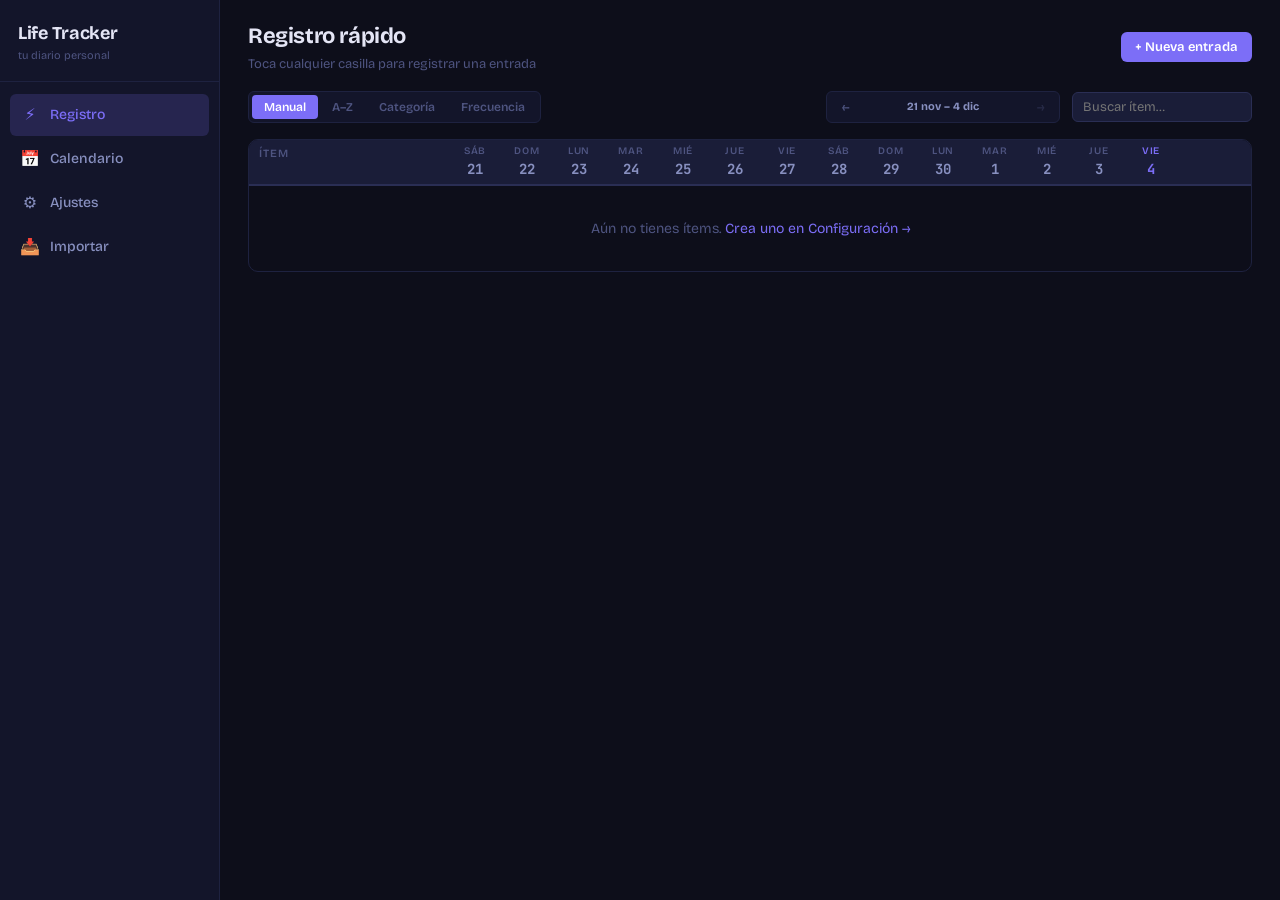
<file: index.html>
<!DOCTYPE html>
<html lang="es">
<head>
  <meta charset="UTF-8" />
  <meta name="viewport" content="width=device-width, initial-scale=1.0, viewport-fit=cover" />
  <meta name="mobile-web-app-capable" content="yes" />
  <meta name="apple-mobile-web-app-capable" content="yes" />
  <meta name="apple-mobile-web-app-status-bar-style" content="black-translucent" />
  <meta name="theme-color" content="#7c6ef7" />
  <title>Life Tracker</title>
  <link rel="stylesheet" href="style.css" />
  <link rel="manifest" href="manifest.json" />
</head>
<body>
<div class="app-shell">

  <!-- ── Sidebar / bottom nav ──────────────────────────────────────────────── -->
  <aside class="sidebar">
    <div class="sidebar-logo">
      <div class="app-name">Life Tracker</div>
      <div class="app-sub">tu diario personal</div>
    </div>
    <nav class="sidebar-nav">
      <a class="nav-item" id="nav-list"     href="#list"     onclick="navigate('list')">
        <span class="nav-icon">⚡</span>
        <span class="nav-item-label">Registro</span>
      </a>
      <a class="nav-item" id="nav-calendar" href="#calendar" onclick="navigate('calendar')">
        <span class="nav-icon">📅</span>
        <span class="nav-item-label">Calendario</span>
      </a>
      <a class="nav-item" id="nav-settings" href="#settings" onclick="navigate('settings')">
        <span class="nav-icon">⚙️</span>
        <span class="nav-item-label">Ajustes</span>
      </a>
      <a class="nav-item" id="nav-import"   href="#import"   onclick="navigate('import')">
        <span class="nav-icon">📥</span>
        <span class="nav-item-label">Importar</span>
      </a>
    </nav>
  </aside>

  <!-- ── Main content ──────────────────────────────────────────────────────── -->
  <main class="main">

    <!-- ══ LIST VIEW ══════════════════════════════════════════════════════════ -->
    <div id="view-list" class="view-section hidden">
      <div class="page-header" style="display:flex;align-items:center;justify-content:space-between;padding-bottom:0">
        <div>
          <div class="page-title">Registro rápido</div>
          <div class="page-subtitle">Toca cualquier casilla para registrar una entrada</div>
        </div>
        <button class="btn btn-primary" onclick="openNewEntryModal()">+ Nueva entrada</button>
      </div>
      <div class="page-body">
        <div class="list-toolbar">
          <div class="sort-group">
            <button class="sort-btn active" data-sort="manual" onclick="setSort(this,'manual')">Manual</button>
            <button class="sort-btn" data-sort="alpha"  onclick="setSort(this,'alpha')">A–Z</button>
            <button class="sort-btn" data-sort="cat"    onclick="setSort(this,'cat')">Categoría</button>
            <button class="sort-btn" data-sort="freq"   onclick="setSort(this,'freq')">Frecuencia</button>
          </div>
          <div class="sort-group" style="margin-left:auto">
            <button class="sort-btn" onclick="shiftListDays(1)" title="Día anterior">←</button>
            <button class="sort-btn" id="list-range-label" style="min-width:160px;text-align:center;cursor:default;font-weight:700;font-size:11px;color:var(--text-sec)"></button>
            <button class="sort-btn" id="list-next-btn" onclick="shiftListDays(-1)" title="Día siguiente">→</button>
          </div>
          <input type="text" id="list-search" placeholder="Buscar ítem…"
                 style="width:180px;padding:6px 10px;font-size:13px"
                 oninput="filterList(this.value)" />
        </div>
        <div class="list-wrap" id="list-wrap"></div>
      </div>
    </div>

    <!-- ══ CALENDAR VIEW ══════════════════════════════════════════════════════ -->
    <div id="view-calendar" class="view-section hidden">
      <div class="page-header" style="display:flex;align-items:center;gap:16px;padding-bottom:0">
        <div class="page-title">Calendario</div>
        <div class="sort-group">
          <button class="sort-btn active" id="view-btn-month" onclick="switchCalView('month')">Mes</button>
          <button class="sort-btn"        id="view-btn-year"  onclick="switchCalView('year')">Año</button>
        </div>
      </div>
      <div class="page-body" style="display:flex;gap:0;padding:0;height:100%;overflow:hidden">
        <div style="flex:1;padding:16px 24px 24px;overflow-y:auto;min-width:0" id="cal-main-col">

          <!-- Filter bar -->
          <div class="cal-filter-bar" id="cal-filters-bar">
            <div class="msel-wrap" id="msel-cat-wrap">
              <button class="msel-trigger" id="msel-cat-btn" onclick="toggleMsel('cat')">
                <span id="msel-cat-label">Todas las categorías</span>
                <span class="msel-arrow">▾</span>
              </button>
              <div class="msel-dropdown hidden" id="msel-cat-drop">
                <div class="msel-search-wrap">
                  <input class="msel-search" type="text" placeholder="Buscar…" oninput="filterMselOptions('cat', this.value)" />
                </div>
                <div class="msel-options" id="msel-cat-opts"></div>
                <div class="msel-footer">
                  <button class="btn btn-ghost btn-sm" onclick="clearMsel('cat')">Limpiar</button>
                </div>
              </div>
            </div>
            <div class="msel-wrap" id="msel-item-wrap">
              <button class="msel-trigger" id="msel-item-btn" onclick="toggleMsel('item')">
                <span id="msel-item-label">Todos los ítems</span>
                <span class="msel-arrow">▾</span>
              </button>
              <div class="msel-dropdown hidden" id="msel-item-drop">
                <div class="msel-search-wrap">
                  <input class="msel-search" type="text" placeholder="Buscar…" oninput="filterMselOptions('item', this.value)" />
                </div>
                <div class="msel-options" id="msel-item-opts"></div>
                <div class="msel-footer">
                  <button class="btn btn-ghost btn-sm" onclick="clearMsel('item')">Limpiar</button>
                </div>
              </div>
            </div>
            <button class="btn btn-ghost btn-sm" onclick="calClearFilters()">✕ Limpiar todo</button>
          </div>

          <!-- Month view -->
          <div id="view-month">
            <div class="calendar-nav">
              <button class="btn btn-ghost btn-sm" onclick="calNav(-1)">← Anterior</button>
              <div class="month-title" id="cal-month-title"></div>
              <button class="btn btn-ghost btn-sm" onclick="calNav(1)">Siguiente →</button>
              <button class="btn btn-ghost btn-sm" onclick="calGoToday()">Hoy</button>
            </div>
            <div style="max-width:560px">
              <div class="calendar-grid">
                <div class="cal-day-head">Lun</div><div class="cal-day-head">Mar</div>
                <div class="cal-day-head">Mie</div><div class="cal-day-head">Jue</div>
                <div class="cal-day-head">Vie</div><div class="cal-day-head">Sab</div>
                <div class="cal-day-head">Dom</div>
              </div>
              <div class="calendar-grid" id="cal-grid" style="margin-top:4px"></div>
            </div>
          </div>

          <!-- Year view -->
          <div id="view-year" class="hidden">
            <div class="calendar-nav" style="margin-bottom:12px">
              <button class="btn btn-ghost btn-sm" onclick="yearNav(-1)">← Anterior</button>
              <div class="month-title" id="cal-year-title" style="font-size:14px;min-width:80px;text-align:center"></div>
              <button class="btn btn-ghost btn-sm" id="year-next-btn" onclick="yearNav(1)">Siguiente →</button>
              <button class="btn btn-ghost btn-sm" onclick="yearGoToday()">Año actual</button>
            </div>
            <div id="year-grid"></div>
          </div>
        </div>

        <!-- Detail panel -->
        <div class="detail-panel" id="detail-panel">
          <div class="detail-panel-header">
            <div>
              <div class="detail-date-title" id="detail-date-title">—</div>
              <div class="detail-date-sub"   id="detail-date-sub"></div>
            </div>
            <button class="btn-icon" onclick="closeDetailPanel()">✕</button>
          </div>
          <div class="detail-panel-body" id="detail-panel-body">
            <div class="empty-day">Selecciona un día</div>
          </div>
          <div class="detail-panel-footer">
            <button class="btn btn-primary w-full" onclick="addEntryForSelectedDay()">+ Añadir entrada</button>
          </div>
        </div>
      </div>
    </div>

    <!-- ══ SETTINGS VIEW ══════════════════════════════════════════════════════ -->
    <div id="view-settings" class="view-section hidden">
      <div class="page-header">
        <div class="page-title">Categorías e ítems</div>
        <div class="page-subtitle">Gestiona tus categorías y los ítems de cada una</div>
      </div>
      <div class="page-body">
        <div class="settings-grid">

          <!-- Categories -->
          <div class="settings-card">
            <div class="settings-card-head">
              <span class="settings-card-title">Categorías</span>
            </div>
            <div class="settings-card-body">
              <div class="add-form" style="margin-top:0;padding-top:0;border-top:none;border-bottom:1px solid var(--border-dim);padding-bottom:14px;margin-bottom:14px">
                <div class="form-field">
                  <label>Nombre</label>
                  <input type="text" id="new-cat-name" placeholder="ej: Ejercicio" />
                </div>
                <div class="input-row">
                  <div class="form-field" style="flex:1">
                    <label>Color</label>
                    <input type="color" id="new-cat-color" value="#7c6ef7" />
                  </div>
                  <div class="form-field" style="flex:2">
                    <label>Icono (emoji)</label>
                    <input type="text" id="new-cat-icon" placeholder="🏃" maxlength="4" />
                  </div>
                </div>
                <button class="btn btn-primary btn-sm" onclick="addCategory()">+ Añadir categoría</button>
              </div>
              <div id="cat-list"></div>
            </div>
          </div>

          <!-- Items -->
          <div class="settings-card">
            <div class="settings-card-head">
              <span class="settings-card-title">Ítems</span>
              <select id="item-cat-filter" onchange="loadItems().then(renderItemList)" style="font-size:12px;padding:4px 8px;width:auto">
                <option value="">Todas las categorías</option>
              </select>
            </div>
            <div class="settings-card-body">
              <div class="add-form" style="margin-top:0;padding-top:0;border-top:none;border-bottom:1px solid var(--border-dim);padding-bottom:14px;margin-bottom:14px">
                <div class="form-field">
                  <label>Categoría</label>
                  <select id="new-item-cat"></select>
                </div>
                <div class="form-field">
                  <label>Nombre</label>
                  <input type="text" id="new-item-name" placeholder="ej: Correr" />
                </div>
                <div class="form-field">
                  <label>Tipo de valor</label>
                  <div class="type-chips" id="new-item-type-chips">
                    <div class="type-chip active" data-type="none"     onclick="selectType(this)">Sin valor</div>
                    <div class="type-chip"        data-type="numeric"  onclick="selectType(this)">Numérico</div>
                    <div class="type-chip"        data-type="discrete" onclick="selectType(this)">Opciones</div>
                  </div>
                </div>
                <div class="form-field hidden" id="new-item-unit-field">
                  <label>Unidad por defecto</label>
                  <input type="text" id="new-item-unit" placeholder="km, kg, min…" />
                </div>
                <div class="form-field hidden" id="new-item-req-field">
                  <label class="toggle">
                    <input type="checkbox" id="new-item-req" />
                    <span class="toggle-track"></span>
                    Valor obligatorio
                  </label>
                </div>
                <button class="btn btn-primary btn-sm" onclick="addItem()">+ Añadir ítem</button>
              </div>
              <div id="item-list"></div>
            </div>
          </div>

        </div>
      </div>

      <!-- Item edit modal -->
      <div class="modal-overlay hidden" id="item-edit-modal">
        <div class="modal-card modal-lg">
          <div class="modal-header">
            <div class="modal-title-block">
              <div class="modal-item-name" id="item-edit-modal-title">Editar ítem</div>
            </div>
            <button class="modal-close" onclick="closeItemEditModal()">✕</button>
          </div>
          <div class="modal-body">
            <input type="hidden" id="edit-item-id" />
            <div class="item-edit-grid">
              <div class="form-field">
                <label>Nombre</label>
                <input type="text" id="edit-item-name" />
              </div>
              <div class="form-field">
                <label>Categoría</label>
                <select id="edit-item-cat"></select>
              </div>
              <div class="form-field">
                <label>Tipo de valor</label>
                <div class="type-chips" id="edit-item-type-chips">
                  <div class="type-chip" data-type="none"     onclick="editSelectType(this)">Sin valor</div>
                  <div class="type-chip" data-type="numeric"  onclick="editSelectType(this)">Numérico</div>
                  <div class="type-chip" data-type="discrete" onclick="editSelectType(this)">Opciones</div>
                </div>
              </div>
              <div class="form-field" id="edit-item-unit-field">
                <label>Unidad</label>
                <input type="text" id="edit-item-unit" placeholder="km, kg…" />
              </div>
            </div>
            <div class="form-field mt-8" id="edit-item-req-field">
              <label class="toggle">
                <input type="checkbox" id="edit-item-req" />
                <span class="toggle-track"></span>
                Valor obligatorio
              </label>
            </div>
            <div class="hidden mt-12" id="edit-item-options-section">
              <div style="display:flex;align-items:center;justify-content:space-between;margin-bottom:8px">
                <label style="font-size:12px;font-weight:700;text-transform:uppercase;letter-spacing:.06em;color:var(--text-sec)">Opciones</label>
                <button class="btn btn-ghost btn-sm" onclick="addOptionRow()">+ Añadir opción</button>
              </div>
              <div class="form-field" style="margin-bottom:10px">
                <label>Modo de color</label>
                <div class="color-mode-tabs">
                  <div class="color-mode-tab active" data-mode="category" onclick="selectColorMode(this)">Categoría</div>
                  <div class="color-mode-tab"        data-mode="preset"   onclick="selectColorMode(this)">Personalizado</div>
                  <div class="color-mode-tab"        data-mode="gradient" onclick="selectColorMode(this)">Degradado</div>
                </div>
              </div>
              <div class="hidden" id="gradient-config">
                <div class="form-field" style="margin-bottom:8px">
                  <label>Puntos del degradado (2 o 3 colores)</label>
                  <div style="display:flex;gap:8px;align-items:center" id="gradient-stops">
                    <input type="color" class="grad-stop" value="#22c55e" oninput="updateGradientPreview()" />
                    <input type="color" class="grad-stop" value="#ef4444" oninput="updateGradientPreview()" />
                    <button class="btn btn-ghost btn-sm" onclick="toggleThirdStop()">+/- color</button>
                  </div>
                </div>
                <div class="gradient-preview" id="gradient-preview"></div>
              </div>
              <div class="options-manager" id="options-manager"></div>
            </div>
          </div>
          <div class="modal-footer">
            <button class="btn btn-danger btn-sm" onclick="deleteItem()">🗑 Eliminar</button>
            <button class="btn btn-ghost" onclick="closeItemEditModal()">Cancelar</button>
            <button class="btn btn-primary" onclick="saveItemEdit()">Guardar</button>
          </div>
        </div>
      </div>
    </div>

    <!-- ══ IMPORT VIEW ════════════════════════════════════════════════════════ -->
    <div id="view-import" class="view-section hidden">
      <div class="page-header">
        <div class="page-title">Importar datos</div>
        <div class="page-subtitle">Importa entradas desde un CSV con columnas Date, Value, Notes, Item</div>
      </div>
      <div class="page-body">
        <div style="max-width:800px">

          <!-- Step 1: Upload -->
          <div class="settings-card" id="step-upload">
            <div class="settings-card-head">
              <span class="settings-card-title">Paso 1 — Selecciona el fichero CSV</span>
            </div>
            <div class="settings-card-body">
              <p style="font-size:13px;color:var(--text-sec);margin-bottom:14px">
                El fichero debe tener cabecera con estas columnas exactas:
                <code style="background:var(--surface-3);padding:2px 6px;border-radius:4px;font-size:12px">Date, Value, Notes, Item</code>
              </p>
              <div class="form-field">
                <label>Fichero CSV</label>
                <input type="file" id="csv-file" accept=".csv,.txt"
                       style="background:var(--surface-2);border:1px solid var(--border);border-radius:var(--radius-sm);padding:8px;color:var(--text);cursor:pointer" />
              </div>
              <div style="margin-top:14px">
                <button class="btn btn-primary" onclick="previewCSV()">Analizar fichero →</button>
              </div>
              <div id="upload-error" class="hidden" style="margin-top:10px;color:var(--danger);font-size:13px;font-weight:600"></div>
            </div>
          </div>

          <!-- Step 2: Mapping -->
          <div class="settings-card hidden" id="step-mapping" style="margin-top:20px">
            <div class="settings-card-head">
              <span class="settings-card-title">Paso 2 — Mapea los ítems del CSV</span>
            </div>
            <div class="settings-card-body">
              <p style="font-size:13px;color:var(--text-sec);margin-bottom:16px">
                Para cada ítem encontrado en el CSV, indica a qué ítem de Life Tracker corresponde.
              </p>
              <div id="bad-dates-warn" class="hidden" style="background:rgba(251,191,36,.08);border:1px solid rgba(251,191,36,.3);border-radius:var(--radius-sm);padding:10px 14px;margin-bottom:14px;font-size:12px;color:var(--warning)"></div>
              <div id="mapping-table"></div>
              <div style="margin-top:20px;padding-top:16px;border-top:1px solid var(--border-dim)">
                <div class="form-field">
                  <label>Si ya existe una entrada para ese día e ítem</label>
                  <div class="type-chips" id="conflict-chips">
                    <div class="type-chip active" data-conflict="ignore"    onclick="selectConflict(this)">Ignorar (conservar la existente)</div>
                    <div class="type-chip"        data-conflict="overwrite" onclick="selectConflict(this)">Sobreescribir con la del CSV</div>
                  </div>
                </div>
              </div>
              <div style="margin-top:20px;display:flex;gap:10px;align-items:center">
                <button class="btn btn-primary" onclick="executeImport()">Importar →</button>
                <button class="btn btn-ghost" onclick="resetImport()">← Volver</button>
                <span id="mapping-count" style="font-size:12px;color:var(--text-muted)"></span>
              </div>
              <div id="mapping-error" class="hidden" style="margin-top:10px;color:var(--danger);font-size:13px;font-weight:600"></div>
            </div>
          </div>

          <!-- Step 3: Result -->
          <div class="settings-card hidden" id="step-result" style="margin-top:20px">
            <div class="settings-card-head">
              <span class="settings-card-title">Importación completada</span>
            </div>
            <div class="settings-card-body">
              <div id="result-stats"></div>
              <div style="margin-top:20px;display:flex;gap:10px">
                <button class="btn btn-primary" onclick="navigate('list')">Ver en registro rápido</button>
                <button class="btn btn-ghost" onclick="resetImport()">Importar otro fichero</button>
              </div>
            </div>
          </div>

          <!-- Create item mini-modal -->
          <div class="modal-overlay hidden" id="create-item-modal">
            <div class="modal-card">
              <div class="modal-header">
                <div class="modal-title-block">
                  <div class="modal-item-name">Crear nuevo ítem</div>
                  <div class="modal-date-label" id="create-item-for-label"></div>
                </div>
                <button class="modal-close" onclick="closeCreateItemModal()">✕</button>
              </div>
              <div class="modal-body">
                <div class="form-field">
                  <label>Nombre del ítem</label>
                  <input type="text" id="new-item-name-import" />
                </div>
                <div class="form-field">
                  <label>Categoría</label>
                  <select id="new-item-cat-import"></select>
                </div>
                <div class="form-field">
                  <label>Tipo de valor</label>
                  <div class="type-chips" id="new-item-type-import">
                    <div class="type-chip active" data-type="none"    onclick="selectImportType(this)">Sin valor</div>
                    <div class="type-chip"        data-type="numeric" onclick="selectImportType(this)">Numérico</div>
                  </div>
                </div>
                <div class="form-field hidden" id="new-item-unit-import-field">
                  <label>Unidad</label>
                  <input type="text" id="new-item-unit-import" placeholder="km, kg, min…" />
                </div>
              </div>
              <div class="modal-footer">
                <button class="btn btn-ghost" onclick="closeCreateItemModal()">Cancelar</button>
                <button class="btn btn-primary" onclick="confirmCreateItem()">Crear ítem</button>
              </div>
            </div>
          </div>

        </div>
      </div>
    </div>

  </main>
</div>

<!-- ── Toast container ──────────────────────────────────────────────────────── -->
<div id="toast-container"></div>

<!-- ── Entry modal ──────────────────────────────────────────────────────────── -->
<div class="modal-overlay hidden" id="entry-modal">
  <div class="modal-card">
    <div class="modal-header">
      <div class="modal-title-block">
        <div class="modal-item-name">
          <span class="modal-item-dot" id="modal-item-dot"></span>
          <span id="modal-item-name-text">Nueva entrada</span>
        </div>
        <div class="modal-date-label" id="modal-date-label"></div>
      </div>
      <button class="modal-close" onclick="closeEntryModal()">✕</button>
    </div>
    <div class="modal-body">
      <input type="hidden" id="modal-entry-id" value="" />
      <input type="hidden" id="modal-item-id" value="" />
      <div class="form-field" id="modal-date-field">
        <label>Fecha</label>
        <input type="date" id="modal-date" />
      </div>
      <div class="form-field hidden" id="modal-item-selector-field">
        <label id="modal-selector-step-label">Elige una categoría:</label>
        <div class="item-selector-list" id="modal-item-selector-list"></div>
      </div>
      <div class="form-field hidden" id="modal-value-field">
        <label>Valor <span id="modal-value-required-badge" class="hidden" style="color:var(--danger);font-size:10px">REQUERIDO</span></label>
        <div class="input-with-unit">
          <input type="number" id="modal-value" step="any" placeholder="0" />
          <span class="unit-badge" id="modal-unit-badge"></span>
        </div>
      </div>
      <div class="form-field hidden" id="modal-discrete-field">
        <label>Opción</label>
        <div class="option-pills" id="modal-option-pills"></div>
      </div>
      <div class="form-field" id="modal-notes-field">
        <label>Notas</label>
        <textarea id="modal-notes" rows="3" placeholder="Texto libre…"></textarea>
      </div>
    </div>
    <div class="modal-footer">
      <button class="btn btn-danger btn-sm hidden" id="modal-delete-btn" onclick="deleteCurrentEntry()">🗑 Eliminar</button>
      <button class="btn btn-ghost" onclick="closeEntryModal()">Cancelar</button>
      <button class="btn btn-primary" onclick="saveEntry()">Guardar</button>
    </div>
  </div>
</div>

<!-- ── Item year panel ───────────────────────────────────────────────────────── -->
<div class="item-year-panel" id="item-year-panel">
  <div class="item-year-panel-header">
    <div style="flex:1;min-width:0">
      <div style="display:flex;align-items:center;gap:8px;margin-bottom:2px">
        <div class="item-panel-title" id="item-panel-title">—</div>
        <span class="item-panel-cat-badge" id="item-panel-cat"></span>
      </div>
      <div style="display:flex;align-items:center;gap:8px;margin-top:4px">
        <button class="btn btn-ghost btn-sm" onclick="_itemPanelYear--;renderItemYearPanel()">←</button>
        <span id="item-panel-year" style="font-size:13px;font-weight:700;font-family:monospace;color:var(--text-sec);min-width:36px;text-align:center"></span>
        <button class="btn btn-ghost btn-sm" id="item-panel-next-btn" onclick="_itemPanelYear++;renderItemYearPanel()">→</button>
      </div>
    </div>
    <button class="btn-icon" onclick="closeItemYearPanel()">✕</button>
  </div>
  <div class="item-year-panel-body" id="item-panel-body"></div>
</div>

<!-- ── Scripts ───────────────────────────────────────────────────────────────── -->
<script src="db.js"></script>
<script src="app.js"></script>
<script>
/* ── SPA Router ─────────────────────────────────────────────────────────── */
const VIEWS = ['list','calendar','settings','import'];

function navigate(view) {
  if (!VIEWS.includes(view)) view = 'list';
  window._currentView = view;
  window.location.hash = view;

  // Show/hide sections
  VIEWS.forEach(v => {
    document.getElementById(`view-${v}`).classList.toggle('hidden', v !== view);
    const navEl = document.getElementById(`nav-${v}`);
    if (navEl) navEl.classList.toggle('active', v === view);
  });

  // Initialize the view
  if (view === 'list')     initListView();
  else if (view === 'calendar') {
    if (!window._calInitialized) { initCalendarView(); window._calInitialized = true; }
    else calLoad();
  }
  else if (view === 'settings') initSettingsView();
  else if (view === 'import')   initImportView();
}

// Handle browser back/forward
window.addEventListener('hashchange', () => {
  const hash = window.location.hash.replace('#','') || 'list';
  navigate(hash);
});

// Register service worker
if ('serviceWorker' in navigator) {
  navigator.serviceWorker.register('./sw.js').catch(() => {});
}

// Boot on load
document.addEventListener('DOMContentLoaded', () => {
  const hash = window.location.hash.replace('#','') || 'list';
  navigate(hash);
});
</script>
</body>
</html>
</file>
<file: style.css>
@import url('https://fonts.googleapis.com/css2?family=Bricolage+Grotesque:opsz,wght@12..96,300;12..96,400;12..96,500;12..96,600;12..96,700&family=JetBrains+Mono:wght@400;500&display=swap');

/* ── Variables ──────────────────────────────────────────────────────────────── */
:root {
  --bg:         #0d0e1a;
  --surface-1:  #13152a;
  --surface-2:  #1a1d38;
  --surface-3:  #22264a;
  --border:     #2a2e54;
  --border-dim: #1e2240;
  --text:       #e4e5f5;
  --text-sec:   #8890c0;
  --text-muted: #4e5480;
  --accent:     #7c6ef7;
  --accent-dim: rgba(124,110,247,.18);
  --accent-glow:rgba(124,110,247,.35);
  --success:    #34d399;
  --danger:     #f87171;
  --warning:    #fbbf24;
  --sidebar-w:  220px;
  --radius:     10px;
  --radius-sm:  6px;
  --transition: 150ms ease;
}

/* ── Reset ──────────────────────────────────────────────────────────────────── */
*, *::before, *::after { box-sizing: border-box; margin: 0; padding: 0; }
html, body { height: 100%; }
body {
  font-family: 'Bricolage Grotesque', system-ui, sans-serif;
  background: var(--bg);
  color: var(--text);
  font-size: 14px;
  line-height: 1.5;
  -webkit-font-smoothing: antialiased;
}
a { color: inherit; text-decoration: none; }
button { font-family: inherit; cursor: pointer; border: none; background: none; }
input, textarea, select { font-family: inherit; font-size: inherit; }

/* ── Layout ─────────────────────────────────────────────────────────────────── */
.app-shell {
  display: flex;
  height: 100vh;
  overflow: hidden;
}

/* ── Sidebar ────────────────────────────────────────────────────────────────── */
.sidebar {
  width: var(--sidebar-w);
  flex-shrink: 0;
  background: var(--surface-1);
  border-right: 1px solid var(--border-dim);
  display: flex;
  flex-direction: column;
  padding: 0;
  overflow: hidden;
}

.sidebar-logo {
  padding: 20px 18px 16px;
  border-bottom: 1px solid var(--border-dim);
}

.sidebar-logo .app-name {
  font-size: 18px;
  font-weight: 700;
  letter-spacing: -.3px;
  color: var(--text);
}

.sidebar-logo .app-sub {
  font-size: 11px;
  color: var(--text-muted);
  margin-top: 1px;
}

.sidebar-nav {
  padding: 12px 10px;
  flex: 1;
  display: flex;
  flex-direction: column;
  gap: 2px;
}

.nav-label {
  font-size: 10px;
  font-weight: 600;
  text-transform: uppercase;
  letter-spacing: .08em;
  color: var(--text-muted);
  padding: 8px 8px 4px;
}

.nav-item {
  display: flex;
  align-items: center;
  gap: 10px;
  padding: 9px 10px;
  border-radius: var(--radius-sm);
  color: var(--text-sec);
  font-size: 14px;
  font-weight: 500;
  transition: background var(--transition), color var(--transition);
}

.nav-item:hover {
  background: var(--surface-2);
  color: var(--text);
}

.nav-item.active {
  background: var(--accent-dim);
  color: var(--accent);
}

.nav-item .nav-icon {
  font-size: 16px;
  width: 20px;
  text-align: center;
  flex-shrink: 0;
}

/* ── Main content ───────────────────────────────────────────────────────────── */
.main {
  flex: 1;
  display: flex;
  flex-direction: column;
  overflow: hidden;
}

.page-header {
  padding: 20px 28px 0;
  flex-shrink: 0;
}

.page-title {
  font-size: 22px;
  font-weight: 700;
  letter-spacing: -.4px;
  color: var(--text);
}

.page-subtitle {
  font-size: 13px;
  color: var(--text-muted);
  margin-top: 2px;
}

.page-body {
  flex: 1;
  overflow-y: auto;
  overflow-x: auto;
  padding: 16px 28px 28px;
}

/* ── Buttons ────────────────────────────────────────────────────────────────── */
.btn {
  display: inline-flex;
  align-items: center;
  gap: 6px;
  padding: 7px 14px;
  border-radius: var(--radius-sm);
  font-size: 13px;
  font-weight: 600;
  transition: all var(--transition);
  white-space: nowrap;
}

.btn-primary {
  background: var(--accent);
  color: #fff;
}
.btn-primary:hover { background: #6a5df0; }

.btn-ghost {
  background: transparent;
  color: var(--text-sec);
  border: 1px solid var(--border);
}
.btn-ghost:hover { background: var(--surface-2); color: var(--text); }

.btn-danger {
  background: transparent;
  color: var(--danger);
  border: 1px solid rgba(248,113,113,.3);
}
.btn-danger:hover { background: rgba(248,113,113,.1); }

.btn-sm {
  padding: 4px 10px;
  font-size: 12px;
}

.btn-icon {
  padding: 6px;
  border-radius: var(--radius-sm);
  color: var(--text-muted);
  font-size: 15px;
  transition: all var(--transition);
}
.btn-icon:hover { background: var(--surface-2); color: var(--text); }

/* ── Forms ──────────────────────────────────────────────────────────────────── */
.form-field { display: flex; flex-direction: column; gap: 5px; }

.form-field label {
  font-size: 12px;
  font-weight: 600;
  color: var(--text-sec);
  text-transform: uppercase;
  letter-spacing: .06em;
}

input[type="text"],
input[type="number"],
input[type="date"],
textarea,
select {
  background: var(--surface-2);
  border: 1px solid var(--border);
  border-radius: var(--radius-sm);
  color: var(--text);
  padding: 8px 11px;
  outline: none;
  transition: border-color var(--transition);
  width: 100%;
}

input[type="text"]:focus,
input[type="number"]:focus,
input[type="date"]:focus,
textarea:focus,
select:focus {
  border-color: var(--accent);
  box-shadow: 0 0 0 3px var(--accent-dim);
}

input[type="color"] {
  width: 36px;
  height: 36px;
  border: 1px solid var(--border);
  border-radius: var(--radius-sm);
  cursor: pointer;
  padding: 2px;
  background: var(--surface-2);
}

textarea { resize: vertical; }

select { appearance: none; cursor: pointer; }

.input-row {
  display: flex;
  gap: 8px;
  align-items: flex-end;
}

.input-with-unit {
  display: flex;
  gap: 6px;
  align-items: center;
}

.input-with-unit input { flex: 1; }

.unit-badge {
  font-size: 12px;
  font-family: 'JetBrains Mono', monospace;
  color: var(--text-sec);
  background: var(--surface-3);
  border: 1px solid var(--border);
  border-radius: var(--radius-sm);
  padding: 3px 8px;
  white-space: nowrap;
}

/* ── Toggle ─────────────────────────────────────────────────────────────────── */
.toggle {
  position: relative;
  display: inline-flex;
  align-items: center;
  gap: 8px;
  cursor: pointer;
  user-select: none;
}

.toggle input { position: absolute; opacity: 0; width: 0; }

.toggle-track {
  width: 36px;
  height: 20px;
  background: var(--surface-3);
  border: 1px solid var(--border);
  border-radius: 20px;
  transition: background var(--transition);
  position: relative;
  flex-shrink: 0;
}

.toggle-track::after {
  content: '';
  position: absolute;
  left: 2px;
  top: 2px;
  width: 14px;
  height: 14px;
  border-radius: 50%;
  background: var(--text-muted);
  transition: transform var(--transition), background var(--transition);
}

.toggle input:checked + .toggle-track {
  background: var(--accent);
  border-color: var(--accent);
}
.toggle input:checked + .toggle-track::after {
  transform: translateX(16px);
  background: #fff;
}

/* ── List view ──────────────────────────────────────────────────────────────── */
.list-toolbar {
  display: flex;
  align-items: center;
  gap: 12px;
  margin-bottom: 16px;
  flex-wrap: wrap;
}

.sort-group {
  display: flex;
  gap: 2px;
  background: var(--surface-1);
  border: 1px solid var(--border-dim);
  border-radius: var(--radius-sm);
  padding: 3px;
}

.sort-btn {
  padding: 5px 12px;
  border-radius: 4px;
  font-size: 12px;
  font-weight: 600;
  color: var(--text-muted);
  transition: all var(--transition);
}
.sort-btn:hover { color: var(--text-sec); background: var(--surface-2); }
.sort-btn.active { background: var(--accent); color: #fff; }

.list-wrap {
  min-width: 744px;
}

.list-header-row .item-col-head {
  font-size: 11px;
  font-weight: 600;
  text-transform: uppercase;
  letter-spacing: .08em;
  color: var(--text-muted);
  padding: 6px 10px;
}

.day-head {
  text-align: center;
  padding: 4px 6px;
}

.day-head .dn {
  font-size: 10px;
  font-weight: 600;
  text-transform: uppercase;
  letter-spacing: .08em;
  color: var(--text-muted);
  display: block;
}

.day-head .dd {
  font-size: 14px;
  font-weight: 700;
  color: var(--text-sec);
  font-family: 'JetBrains Mono', monospace;
}

.day-head.today .dd { color: var(--accent); }
.day-head.today .dn { color: var(--accent); }

.list-row.dragging { opacity: .45; }
.list-row.drag-over { box-shadow: 0 -2px 0 var(--accent); }

.drag-handle {
  cursor: grab;
  color: var(--text-muted);
  font-size: 14px;
  opacity: 0;
  flex-shrink: 0;
  transition: opacity var(--transition);
  line-height: 1;
}

.list-row:hover .drag-handle { opacity: 1; }

.cat-stripe {
  width: 3px;
  height: 22px;
  border-radius: 2px;
  flex-shrink: 0;
}

.item-name {
  font-size: 14px;
  font-weight: 600;
  white-space: nowrap;
  overflow: hidden;
  text-overflow: ellipsis;
}

.item-cat-badge {
  font-size: 10px;
  padding: 1px 6px;
  border-radius: 20px;
  font-weight: 600;
  opacity: .75;
  white-space: nowrap;
  flex-shrink: 0;
}

/* ── Day cells ──────────────────────────────────────────────────────────────── */
.day-cell.today-col {
  background: var(--accent-dim);
}

.day-cell.today-col:hover { background: rgba(124,110,247,.25); }

.cell-inner {
  display: flex;
  flex-direction: column;
  align-items: center;
  gap: 2px;
  width: 100%;
}

.cell-value {
  font-family: 'JetBrains Mono', monospace;
  font-size: 13px;
  font-weight: 500;
  color: var(--text);
  line-height: 1.2;
}

.cell-unit {
  font-size: 10px;
  color: var(--text-muted);
  font-family: 'JetBrains Mono', monospace;
}

.cell-check {
  font-size: 16px;
  color: var(--success);
}

.cell-notes-dot {
  width: 5px;
  height: 5px;
  border-radius: 50%;
  background: var(--warning);
  position: absolute;
  top: 5px;
  right: 5px;
}

.cell-discrete {
  font-size: 11px;
  font-weight: 700;
  padding: 2px 8px;
  border-radius: 20px;
  text-align: center;
  max-width: 100%;
  overflow: hidden;
  text-overflow: ellipsis;
  white-space: nowrap;
}

.pencil-btn {
  position: absolute;
  bottom: 4px;
  right: 4px;
  width: 20px;
  height: 20px;
  border-radius: 4px;
  background: var(--surface-3);
  color: var(--text-muted);
  font-size: 11px;
  display: flex;
  align-items: center;
  justify-content: center;
  opacity: 0;
  transition: opacity var(--transition), background var(--transition);
  z-index: 2;
}

.day-cell:hover .pencil-btn { opacity: 1; }
.pencil-btn:hover { background: var(--accent); color: #fff; }

/* ── Calendar view ──────────────────────────────────────────────────────────── */
.calendar-nav {
  display: flex;
  align-items: center;
  gap: 16px;
  margin-bottom: 20px;
}

.calendar-nav .month-title {
  font-size: 20px;
  font-weight: 700;
  letter-spacing: -.3px;
  min-width: 200px;
  text-align: center;
}

.calendar-filters {
  display: flex;
  gap: 8px;
  flex-wrap: wrap;
  margin-bottom: 16px;
  align-items: center;
}

.calendar-filters select {
  width: auto;
  padding: 5px 10px;
  font-size: 12px;
}

.calendar-grid {
  display: grid;
  grid-template-columns: repeat(7, 1fr);
  gap: 4px;
}

.cal-day-head {
  text-align: center;
  font-size: 11px;
  font-weight: 700;
  text-transform: uppercase;
  letter-spacing: .08em;
  color: var(--text-muted);
  padding: 6px 0;
}

.cal-day {
  background: var(--surface-1);
  border: 1px solid var(--border-dim);
  border-radius: var(--radius-sm);
  min-height: 88px;
  padding: 6px;
  cursor: pointer;
  transition: border-color var(--transition), background var(--transition);
  display: flex;
  flex-direction: column;
  gap: 3px;
  overflow: hidden;
}

.cal-day:hover {
  border-color: var(--border);
  background: var(--surface-2);
}

.cal-day.other-month {
  opacity: .35;
}

.cal-day.today {
  border-color: var(--accent);
  background: var(--accent-dim);
}

.cal-day.selected {
  border-color: var(--accent);
  box-shadow: 0 0 0 2px var(--accent-glow);
}

.cal-day.cal-drag-over {
  border-color: var(--success);
  background: rgba(52,211,153,.08);
  box-shadow: 0 0 0 2px rgba(52,211,153,.3);
}

.cal-chip {
  cursor: grab;
}

.cal-day-num {
  font-size: 13px;
  font-weight: 700;
  font-family: 'JetBrains Mono', monospace;
  color: var(--text-sec);
  line-height: 1;
  margin-bottom: 2px;
}

.cal-day.today .cal-day-num {
  color: var(--accent);
}

.cal-chip {
  font-size: 10px;
  font-weight: 600;
  padding: 2px 6px;
  border-radius: 20px;
  white-space: nowrap;
  overflow: hidden;
  text-overflow: ellipsis;
  max-width: 100%;
  display: block;
}

.cal-chip-more {
  font-size: 10px;
  color: var(--text-muted);
  font-weight: 600;
  padding: 0 2px;
}

/* ── Day detail panel ───────────────────────────────────────────────────────── */
.detail-panel {
  position: fixed;
  top: 0;
  right: 0;
  width: 360px;
  height: 100vh;
  background: var(--surface-1);
  border-left: 1px solid var(--border);
  display: flex;
  flex-direction: column;
  transform: translateX(100%);
  transition: transform 300ms cubic-bezier(.4,0,.2,1);
  z-index: 100;
}

.detail-panel.open { transform: translateX(0); }

.detail-panel-header {
  padding: 20px 20px 16px;
  border-bottom: 1px solid var(--border-dim);
  display: flex;
  align-items: flex-start;
  justify-content: space-between;
  flex-shrink: 0;
}

.detail-date-title {
  font-size: 18px;
  font-weight: 700;
  letter-spacing: -.3px;
}

.detail-date-sub {
  font-size: 12px;
  color: var(--text-muted);
  margin-top: 2px;
}

.detail-panel-body {
  flex: 1;
  overflow-y: auto;
  padding: 16px 20px;
}

.detail-panel-footer {
  padding: 14px 20px;
  border-top: 1px solid var(--border-dim);
  flex-shrink: 0;
}

.detail-entry {
  background: var(--surface-2);
  border: 1px solid var(--border-dim);
  border-radius: var(--radius);
  padding: 12px 14px;
  margin-bottom: 8px;
  cursor: pointer;
  transition: border-color var(--transition);
}

.detail-entry:hover { border-color: var(--border); }

.detail-entry-header {
  display: flex;
  align-items: center;
  gap: 8px;
  margin-bottom: 6px;
}

.detail-cat-dot {
  width: 8px;
  height: 8px;
  border-radius: 50%;
  flex-shrink: 0;
}

.detail-item-name {
  font-size: 13px;
  font-weight: 600;
  flex: 1;
}

.detail-entry-value {
  font-family: 'JetBrains Mono', monospace;
  font-size: 18px;
  font-weight: 600;
  color: var(--text);
}

.detail-entry-unit {
  font-size: 12px;
  color: var(--text-muted);
  font-family: 'JetBrains Mono', monospace;
  margin-left: 3px;
}

.detail-entry-notes {
  font-size: 12px;
  color: var(--text-sec);
  margin-top: 4px;
  line-height: 1.5;
}

.empty-day {
  text-align: center;
  color: var(--text-muted);
  font-size: 13px;
  padding: 32px 0;
}

/* ── Settings view ──────────────────────────────────────────────────────────── */
.settings-grid {
  display: grid;
  grid-template-columns: 1fr 1fr;
  gap: 24px;
  align-items: start;
}

@media (max-width: 900px) {
  .settings-grid { grid-template-columns: 1fr; }
}

.settings-card {
  background: var(--surface-1);
  border: 1px solid var(--border-dim);
  border-radius: var(--radius);
  overflow: hidden;
}

.settings-card-head {
  padding: 14px 18px;
  border-bottom: 1px solid var(--border-dim);
  display: flex;
  align-items: center;
  justify-content: space-between;
}

.settings-card-title {
  font-size: 14px;
  font-weight: 700;
}

.settings-card-body {
  padding: 16px 18px;
}

.settings-list-item {
  display: flex;
  align-items: center;
  gap: 10px;
  padding: 10px 0;
  border-bottom: 1px solid var(--border-dim);
}

.settings-list-item:last-child { border-bottom: none; }

.settings-cat-color {
  width: 14px;
  height: 14px;
  border-radius: 50%;
  flex-shrink: 0;
}

.settings-item-name {
  flex: 1;
  font-size: 13px;
  font-weight: 600;
}

.settings-item-sub {
  font-size: 11px;
  color: var(--text-muted);
}

.add-form {
  margin-top: 14px;
  padding-top: 14px;
  border-top: 1px solid var(--border-dim);
  display: flex;
  flex-direction: column;
  gap: 10px;
}

.type-chips {
  display: flex;
  gap: 4px;
  flex-wrap: wrap;
}

.type-chip {
  padding: 5px 12px;
  border-radius: 20px;
  font-size: 12px;
  font-weight: 600;
  background: var(--surface-2);
  color: var(--text-sec);
  border: 1px solid var(--border);
  cursor: pointer;
  transition: all var(--transition);
}

.type-chip.active {
  background: var(--accent);
  color: #fff;
  border-color: var(--accent);
}

/* ── Modal ──────────────────────────────────────────────────────────────────── */
.modal-overlay {
  position: fixed;
  inset: 0;
  background: rgba(0,0,0,.6);
  display: flex;
  align-items: center;
  justify-content: center;
  z-index: 200;
  padding: 20px;
  backdrop-filter: blur(4px);
}

.modal-overlay.hidden { display: none; }

.modal-card {
  background: var(--surface-1);
  border: 1px solid var(--border);
  border-radius: var(--radius);
  width: 100%;
  max-width: 460px;
  display: flex;
  flex-direction: column;
  box-shadow: 0 24px 64px rgba(0,0,0,.5);
  animation: modalIn 180ms ease;
}

@keyframes modalIn {
  from { opacity: 0; transform: scale(.96) translateY(8px); }
  to   { opacity: 1; transform: scale(1) translateY(0); }
}

.modal-header {
  padding: 18px 20px 14px;
  border-bottom: 1px solid var(--border-dim);
  display: flex;
  align-items: flex-start;
  justify-content: space-between;
  gap: 12px;
}

.modal-title-block {}

.modal-item-name {
  font-size: 17px;
  font-weight: 700;
  letter-spacing: -.2px;
  display: flex;
  align-items: center;
  gap: 8px;
}

.modal-item-dot {
  width: 10px;
  height: 10px;
  border-radius: 50%;
  flex-shrink: 0;
}

.modal-date-label {
  font-size: 12px;
  color: var(--text-muted);
  margin-top: 2px;
}

.modal-close {
  color: var(--text-muted);
  font-size: 18px;
  padding: 2px 6px;
  border-radius: 4px;
  transition: all var(--transition);
  flex-shrink: 0;
}
.modal-close:hover { background: var(--surface-2); color: var(--text); }

.modal-body {
  padding: 18px 20px;
  display: flex;
  flex-direction: column;
  gap: 14px;
}

.modal-footer {
  padding: 14px 20px;
  border-top: 1px solid var(--border-dim);
  display: flex;
  align-items: center;
  gap: 8px;
  justify-content: flex-end;
}

.modal-footer .btn-danger { margin-right: auto; }

/* ── Option pills for discrete items ─────────────────────────────────────────── */
.option-pills {
  display: flex;
  flex-wrap: wrap;
  gap: 6px;
}

.option-pill {
  padding: 7px 14px;
  border-radius: 20px;
  font-size: 13px;
  font-weight: 700;
  cursor: pointer;
  border: 2px solid transparent;
  transition: all var(--transition);
  opacity: .7;
}

.option-pill:hover { opacity: 1; }
.option-pill.selected { opacity: 1; border-color: rgba(255,255,255,.5); }

/* ── Item selector (in modal) ────────────────────────────────────────────────── */
.item-selector-list {
  max-height: 220px;
  overflow-y: auto;
  border: 1px solid var(--border);
  border-radius: var(--radius-sm);
}

.item-selector-item {
  display: flex;
  align-items: center;
  gap: 10px;
  padding: 9px 12px;
  cursor: pointer;
  transition: background var(--transition);
  border-bottom: 1px solid var(--border-dim);
}
.item-selector-item:last-child { border-bottom: none; }
.item-selector-item:hover { background: var(--surface-2); }
.item-selector-item.selected { background: var(--accent-dim); }

.item-selector-cat {
  width: 8px;
  height: 8px;
  border-radius: 50%;
  flex-shrink: 0;
}

.item-selector-name { font-size: 13px; font-weight: 600; flex: 1; }
.item-selector-cat-name { font-size: 11px; color: var(--text-muted); }

/* ── Gradient preview ────────────────────────────────────────────────────────── */
.gradient-preview {
  height: 28px;
  border-radius: var(--radius-sm);
  border: 1px solid var(--border);
}

/* ── Options manager (in settings) ──────────────────────────────────────────── */
.options-manager {
  display: flex;
  flex-direction: column;
  gap: 6px;
  margin-top: 10px;
}

.option-row {
  display: flex;
  align-items: center;
  gap: 8px;
  background: var(--surface-2);
  border: 1px solid var(--border-dim);
  border-radius: var(--radius-sm);
  padding: 6px 10px;
}

.option-row input[type="text"] {
  flex: 1;
  background: transparent;
  border: none;
  padding: 2px 0;
  box-shadow: none;
}

/* ── Toast notifications ─────────────────────────────────────────────────────── */
#toast-container {
  position: fixed;
  bottom: 24px;
  right: 24px;
  z-index: 999;
  display: flex;
  flex-direction: column;
  gap: 8px;
  pointer-events: none;
}

.toast {
  background: var(--surface-2);
  border: 1px solid var(--border);
  border-radius: var(--radius-sm);
  padding: 10px 16px;
  font-size: 13px;
  font-weight: 600;
  box-shadow: 0 8px 24px rgba(0,0,0,.4);
  animation: toastIn 200ms ease;
  max-width: 300px;
}

.toast.success { border-color: rgba(52,211,153,.4); color: var(--success); }
.toast.error   { border-color: rgba(248,113,113,.4); color: var(--danger); }

@keyframes toastIn {
  from { opacity: 0; transform: translateY(10px); }
  to   { opacity: 1; transform: translateY(0); }
}

/* ── Year view — week table ───────────────────────────────────────────────── */
.year-table-wrap {
  overflow-x: auto;
  overflow-y: visible;
  padding-bottom: 8px;
  /* custom scrollbar */
}

.year-table {
  border-collapse: separate;
  border-spacing: 3px;
  table-layout: fixed;
  min-width: max-content;
}

/* Column label row (month / year names) */
.year-th-corner {
  width: 44px;
  min-width: 44px;
}

.year-col-label {
  width: 46px;
  min-width: 46px;
  text-align: center;
  vertical-align: bottom;
  padding-bottom: 4px;
  position: relative;
}

.year-col-month {
  font-size: 11px;
  font-weight: 800;
  text-transform: uppercase;
  letter-spacing: .06em;
  color: var(--text-sec);
  line-height: 1.2;
}

.year-col-year {
  font-size: 10px;
  font-weight: 600;
  color: var(--accent);
  letter-spacing: .04em;
  line-height: 1.2;
}

/* DOW label column */
.year-dow-label {
  font-size: 11px;
  font-weight: 700;
  color: var(--text-muted);
  text-align: right;
  padding-right: 8px;
  white-space: nowrap;
  vertical-align: middle;
  width: 44px;
}

/* Day cells */
.year-cell {
  width: 46px;
  min-width: 46px;
  height: 46px;
  background: var(--surface-1);
  border: 1px solid var(--border-dim);
  border-radius: var(--radius-sm);
  vertical-align: top;
  padding: 4px 5px 3px;
  position: relative;
  transition: border-color var(--transition), background var(--transition);
}

.year-cell.year-cell-has {
  cursor: pointer;
}

.year-cell.year-cell-has:hover {
  border-color: var(--border);
  background: var(--surface-2);
}

.year-cell.year-cell-today {
  border-color: var(--accent);
  background: var(--accent-dim);
}

.year-cell.year-cell-outside {
  opacity: .18;
  pointer-events: none;
}

/* ── Multi-select filter ──────────────────────────────────────────────────── */
.cal-filter-bar {
  display: flex;
  gap: 8px;
  flex-wrap: wrap;
  align-items: center;
  margin-bottom: 16px;
}

.msel-wrap {
  position: relative;
}

.msel-trigger {
  display: inline-flex;
  align-items: center;
  gap: 6px;
  padding: 6px 12px;
  background: var(--surface-2);
  border: 1px solid var(--border);
  border-radius: var(--radius-sm);
  color: var(--text-sec);
  font-size: 13px;
  font-weight: 600;
  cursor: pointer;
  transition: all var(--transition);
  white-space: nowrap;
}

.msel-trigger:hover { background: var(--surface-3); color: var(--text); }
.msel-trigger.msel-open { border-color: var(--accent); }
.msel-trigger.msel-active { color: var(--accent); border-color: var(--accent); background: var(--accent-dim); }

.msel-arrow {
  font-size: 10px;
  color: var(--text-muted);
}

.msel-dropdown {
  position: absolute;
  top: calc(100% + 4px);
  left: 0;
  min-width: 240px;
  background: var(--surface-2);
  border: 1px solid var(--border);
  border-radius: var(--radius);
  box-shadow: 0 12px 32px rgba(0,0,0,.5);
  z-index: 200;
  display: flex;
  flex-direction: column;
  max-height: 320px;
}

.msel-search-wrap {
  padding: 8px 10px;
  border-bottom: 1px solid var(--border-dim);
  flex-shrink: 0;
}

.msel-search {
  width: 100%;
  background: var(--surface-3);
  border: 1px solid var(--border-dim);
  border-radius: var(--radius-sm);
  color: var(--text);
  padding: 5px 8px;
  font-size: 12px;
}

.msel-options {
  flex: 1;
  overflow-y: auto;
  padding: 4px 0;
}

.msel-option {
  display: flex;
  align-items: center;
  gap: 8px;
  padding: 7px 12px;
  cursor: pointer;
  transition: background var(--transition);
  font-size: 13px;
  color: var(--text-sec);
}

.msel-option:hover { background: var(--surface-3); color: var(--text); }

.msel-option input[type="checkbox"] {
  width: 14px;
  height: 14px;
  accent-color: var(--accent);
  flex-shrink: 0;
  cursor: pointer;
}

.msel-dot {
  width: 8px;
  height: 8px;
  border-radius: 50%;
  flex-shrink: 0;
}

.msel-option-name {
  flex: 1;
  font-weight: 600;
}

.msel-option-cat {
  font-size: 11px;
  color: var(--text-muted);
}

.msel-footer {
  padding: 6px 10px;
  border-top: 1px solid var(--border-dim);
  flex-shrink: 0;
}

/* ── Item panel month boundary borders ────────────────────────────────────── */
.item-panel-month-start {
  border-left: 2px solid var(--border) !important;
}

.item-panel-month-end {
  border-right: 2px solid var(--border) !important;
}
.year-tooltip {
  position: fixed;
  z-index: 9999;
  background: var(--surface-2);
  border: 1px solid var(--border);
  border-radius: var(--radius-sm);
  padding: 8px 12px;
  font-size: 12px;
  font-weight: 500;
  color: var(--text);
  white-space: pre;           /* preserve newlines between entries */
  line-height: 1.6;
  box-shadow: 0 8px 24px rgba(0,0,0,.5);
  pointer-events: none;
  opacity: 0;
  transform: translateY(4px);
  transition: opacity 120ms ease, transform 120ms ease;
  max-width: 280px;
  white-space: pre-wrap;
}

.year-tooltip.visible {
  opacity: 1;
  transform: translateY(0);
}

.year-cell-num {
  font-size: 11px;
  font-weight: 700;
  font-family: 'JetBrains Mono', monospace;
  color: var(--text-muted);
  line-height: 1;
  display: block;
}

.year-cell-today .year-cell-num {
  color: var(--accent);
}

.year-cell-has .year-cell-num {
  color: var(--text-sec);
}

.year-cell-dots {
  display: flex;
  flex-wrap: wrap;
  gap: 3px;
  margin-top: 4px;
}

.year-dot {
  width: 7px;
  height: 7px;
  border-radius: 50%;
  display: inline-block;
  flex-shrink: 0;
}

/* ── List view — improved grid ───────────────────────────────────────────── */
.list-wrap {
  border: 1px solid var(--border-dim);
  border-radius: var(--radius);
  overflow: hidden;
  /* Allow sticky header to work */
  overflow-y: auto;
  max-height: calc(100vh - 180px);
  position: relative;
}

.list-header-row {
  display: grid;
  grid-template-columns: 200px repeat(14, 52px);
  gap: 0;
  background: var(--surface-2);
  border-bottom: 2px solid var(--border);
  /* Sticky */
  position: sticky;
  top: 0;
  z-index: 10;
}

.list-row {
  display: grid;
  grid-template-columns: 200px repeat(14, 52px);
  gap: 0;
  border-radius: 0;
  transition: background var(--transition);
  position: relative;
  border-bottom: 1px solid var(--border-dim);
}

.list-row:last-child {
  border-bottom: none;
}

.list-row:hover { background: var(--surface-1); }

.item-col {
  display: flex;
  align-items: center;
  gap: 8px;
  padding: 8px 10px;
  min-height: 50px;
  overflow: hidden;
  border-right: 1px solid var(--border-dim);
  /* Sticky item name column */
  position: sticky;
  left: 0;
  background: var(--bg);
  z-index: 5;
}

.list-row:hover .item-col { background: var(--surface-1); }

.item-name-link {
  cursor: pointer;
  transition: color var(--transition);
}
.item-name-link:hover { color: var(--accent); text-decoration: underline; }

.day-cell {
  position: relative;
  min-height: 50px;
  border-left: 1px solid var(--border-dim);
  display: flex;
  align-items: center;
  justify-content: center;
  padding: 4px;
  cursor: pointer;
  transition: background var(--transition);
  overflow: hidden;
}

.day-cell:hover { background: var(--surface-2); }

.category-header-row {
  display: flex;
  align-items: center;
  gap: 8px;
  padding: 10px 10px 6px;
  margin-top: 0;
  background: var(--surface-2);
  border-bottom: 1px solid var(--border-dim);
  position: sticky;
  left: 0;
}

/* ── Item year panel ─────────────────────────────────────────────────────── */
.item-year-panel {
  position: fixed;
  top: 0;
  right: 0;
  width: 480px;
  height: 100vh;
  background: var(--surface-1);
  border-left: 1px solid var(--border);
  display: flex;
  flex-direction: column;
  transform: translateX(100%);
  transition: transform 300ms cubic-bezier(.4,0,.2,1);
  z-index: 100;
}

.item-year-panel.open { transform: translateX(0); }

.item-year-panel-header {
  padding: 16px 18px;
  border-bottom: 1px solid var(--border-dim);
  display: flex;
  align-items: flex-start;
  justify-content: space-between;
  gap: 12px;
  flex-shrink: 0;
}

.item-panel-title {
  font-size: 17px;
  font-weight: 700;
  letter-spacing: -.2px;
  white-space: nowrap;
  overflow: hidden;
  text-overflow: ellipsis;
}

.item-panel-cat-badge {
  font-size: 11px;
  font-weight: 600;
  opacity: .8;
}

.item-year-panel-body {
  flex: 1;
  overflow-y: auto;
  overflow-x: hidden;
  padding: 10px 14px 20px;
}

/* DOW header row inside panel */
.item-panel-dow-row {
  display: grid;
  grid-template-columns: 30px repeat(7, 1fr);
  gap: 3px;
  margin-bottom: 3px;
  position: sticky;
  top: 0;
  background: var(--surface-1);
  z-index: 5;
  padding-bottom: 4px;
}

.item-panel-dow-head {
  font-size: 10px;
  font-weight: 700;
  text-transform: uppercase;
  letter-spacing: .06em;
  color: var(--text-muted);
  text-align: center;
  padding: 3px 0;
}

.item-panel-month-col {
  font-size: 10px;
  font-weight: 800;
  text-transform: uppercase;
  letter-spacing: .05em;
  color: var(--text-muted);
  display: flex;
  align-items: center;
  width: 30px;
  flex-shrink: 0;
}

/* Week rows */
.item-panel-week-row {
  display: grid;
  grid-template-columns: 30px repeat(7, 1fr);
  gap: 3px;
  margin-bottom: 3px;
}

/* Day cells inside panel */
.item-panel-cell {
  aspect-ratio: 1;
  border-radius: 5px;
  border: 1px solid var(--border-dim);
  display: flex;
  flex-direction: column;
  align-items: center;
  justify-content: center;
  padding: 2px;
  position: relative;
  cursor: pointer;
  transition: border-color var(--transition), background var(--transition);
  overflow: hidden;
  min-height: 42px;
}

.item-panel-cell:hover { border-color: var(--border); background: var(--surface-2); }

.item-panel-today { border-color: var(--accent) !important; }

.item-panel-outside {
  opacity: .12;
  pointer-events: none;
}

.item-panel-has {
  border-color: var(--border);
}

.item-panel-day-num {
  font-size: 9px;
  font-weight: 700;
  font-family: 'JetBrains Mono', monospace;
  color: var(--text-muted);
  line-height: 1;
  position: absolute;
  top: 3px;
  left: 4px;
}

.item-panel-today .item-panel-day-num { color: var(--accent); }
.item-panel-has   .item-panel-day-num { color: var(--text-sec); }

.item-panel-val {
  font-size: 11px;
  font-weight: 700;
  text-align: center;
  line-height: 1.2;
  margin-top: 10px;
  max-width: 100%;
  overflow: hidden;
  text-overflow: ellipsis;
  white-space: nowrap;
  padding: 0 2px;
}
.hidden { display: none !important; }
.flex { display: flex; }
.gap-8 { gap: 8px; }
.mt-4 { margin-top: 4px; }
.mt-8 { margin-top: 8px; }
.mt-12 { margin-top: 12px; }
.text-muted { color: var(--text-muted); }
.text-sec { color: var(--text-sec); }
.text-sm { font-size: 12px; }
.text-mono { font-family: 'JetBrains Mono', monospace; }
.w-full { width: 100%; }

/* ── Scrollbar ──────────────────────────────────────────────────────────────── */
::-webkit-scrollbar { width: 6px; height: 6px; }
::-webkit-scrollbar-track { background: transparent; }
::-webkit-scrollbar-thumb { background: var(--border); border-radius: 3px; }
::-webkit-scrollbar-thumb:hover { background: var(--surface-3); }

/* ── Color mode selector (settings item modal) ───────────────────────────────── */
.color-mode-tabs {
  display: flex;
  gap: 2px;
  background: var(--surface-2);
  border: 1px solid var(--border);
  border-radius: var(--radius-sm);
  padding: 3px;
}

.color-mode-tab {
  flex: 1;
  padding: 5px 8px;
  border-radius: 4px;
  font-size: 12px;
  font-weight: 600;
  color: var(--text-muted);
  text-align: center;
  cursor: pointer;
  transition: all var(--transition);
}

.color-mode-tab.active {
  background: var(--accent);
  color: #fff;
}

.color-mode-panel { display: none; }
.color-mode-panel.active { display: block; }

/* ── Item detail modal (large) ───────────────────────────────────────────────── */
.modal-card.modal-lg { max-width: 600px; }

.item-edit-grid {
  display: grid;
  grid-template-columns: 1fr 1fr;
  gap: 12px;
}

@media (max-width: 500px) {
  .item-edit-grid { grid-template-columns: 1fr; }
}


/* ══════════════════════════════════════════════════════════════════════════
   MOBILE — complete redesign for ≤700px
   ══════════════════════════════════════════════════════════════════════════ */

/* ── CSS custom props overrides ─────────────────────────────────────────── */
@media (max-width: 700px) {
  :root {
    --sidebar-w: 0px;
    --bottom-nav-h: 64px;
    --radius: 14px;
  }
}

/* ── App shell: vertical stack, main scrolls, nav fixed at bottom ───────── */
@media (max-width: 700px) {
  body {
    /* Prevent double-tap zoom */
    touch-action: manipulation;
  }

  .app-shell {
    flex-direction: column;
    height: 100%;
    height: 100dvh;
  }

  /* ── Bottom navigation bar ─────────────────────────────────────────────── */
  .sidebar {
    order: 2;
    position: fixed;
    bottom: 0;
    left: 0;
    right: 0;
    width: 100%;
    height: calc(var(--bottom-nav-h) + env(safe-area-inset-bottom));
    flex-direction: row;
    border-right: none;
    border-top: 1px solid var(--border-dim);
    background: var(--surface-1);
    backdrop-filter: blur(16px);
    -webkit-backdrop-filter: blur(16px);
    z-index: 50;
    padding: 0;
    padding-bottom: env(safe-area-inset-bottom);
    overflow: hidden;
    flex-shrink: 0;
  }

  .sidebar-logo { display: none; }

  .sidebar-nav {
    flex-direction: row;
    width: 100%;
    padding: 0;
    gap: 0;
    align-items: stretch;
    justify-content: space-around;
  }

  .nav-label { display: none; }

  .nav-item {
    flex: 1;
    flex-direction: column;
    align-items: center;
    justify-content: center;
    gap: 3px;
    padding: 8px 4px 6px;
    border-radius: 0;
    font-size: 10px;
    font-weight: 600;
    letter-spacing: .02em;
    color: var(--text-muted);
    min-height: 56px;
    text-align: center;
  }

  .nav-item:hover { background: none; }

  .nav-item.active {
    background: none;
    color: var(--accent);
  }

  .nav-item .nav-icon {
    font-size: 20px;
    width: auto;
    display: block;
    margin-bottom: 1px;
  }

  /* Nav item label (we'll use the text nodes) */
  .nav-item-label {
    display: block;
    font-size: 10px;
    line-height: 1;
  }

  /* ── Main content area ─────────────────────────────────────────────────── */
  .main {
    order: 1;
    flex: 1;
    overflow-y: auto;
    overflow-x: hidden;
    /* reserve space for bottom nav */
    padding-bottom: calc(var(--bottom-nav-h) + env(safe-area-inset-bottom));
    /* reserve space for top safe area */
    padding-top: env(safe-area-inset-top);
  }

  /* ── Page headers ──────────────────────────────────────────────────────── */
  .page-header {
    padding: 16px 16px 0;
  }

  .page-title    { font-size: 18px; }
  .page-subtitle { font-size: 12px; }

  .page-body { padding: 12px 16px 24px; }

  /* ── List view grid ────────────────────────────────────────────────────── */
  .list-toolbar {
    margin-bottom: 12px;
    gap: 8px;
  }

  .list-toolbar input[type="text"] {
    width: 100% !important;
    order: 3;
    flex-basis: 100%;
  }

  .sort-group:first-child { flex: 1; }

  .list-wrap {
    min-width: unset;
    max-height: unset;
    border-radius: var(--radius-sm);
    overflow: auto;
  }

  .list-header-row {
    /* Dynamic grid applied by JS */
    position: sticky;
    top: 0;
  }

  .item-col {
    padding: 8px 8px;
    min-height: 48px;
  }

  .item-name { font-size: 13px; }

  .day-cell {
    min-height: 48px;
    padding: 3px 2px;
  }

  .cell-value { font-size: 12px; }

  /* hide drag handle on mobile */
  .drag-handle { display: none !important; }

  /* ── Settings ──────────────────────────────────────────────────────────── */
  .settings-grid { grid-template-columns: 1fr; gap: 16px; }

  /* ── Calendar ──────────────────────────────────────────────────────────── */
  .cal-day { min-height: 68px; padding: 5px; }
  .cal-chip { font-size: 9px; padding: 1px 4px; }
  .calendar-nav { gap: 8px; }
  .month-title { font-size: 15px; min-width: 140px; }

  /* Filter bar: stack vertically */
  .cal-filter-bar { gap: 6px; }
  .msel-trigger { font-size: 12px; padding: 5px 10px; }

  /* Detail panel: full screen slide-up */
  .detail-panel {
    width: 100%;
    height: 92dvh;
    top: auto;
    bottom: 0;
    border-left: none;
    border-top: 1px solid var(--border);
    border-radius: var(--radius) var(--radius) 0 0;
    transform: translateY(100%);
    z-index: 110;
  }
  .detail-panel.open { transform: translateY(0); }

  /* ── Item year panel: full screen slide-up ─────────────────────────────── */
  .item-year-panel {
    width: 100%;
    height: 92dvh;
    top: auto;
    bottom: 0;
    border-left: none;
    border-top: 1px solid var(--border);
    border-radius: var(--radius) var(--radius) 0 0;
    transform: translateY(100%);
    z-index: 110;
  }
  .item-year-panel.open { transform: translateY(0); }

  /* ── Modals: bottom sheet ──────────────────────────────────────────────── */
  .modal-overlay {
    align-items: flex-end;
    padding: 0;
  }

  .modal-card {
    width: 100%;
    max-width: 100%;
    border-radius: var(--radius) var(--radius) 0 0;
    /* Handle the notch */
    padding-bottom: env(safe-area-inset-bottom);
    max-height: 92dvh;
    overflow-y: auto;
    animation: sheetUp 220ms cubic-bezier(.32,0,.67,0);
  }

  @keyframes sheetUp {
    from { transform: translateY(60px); opacity: 0; }
    to   { transform: translateY(0);    opacity: 1; }
  }

  /* Bottom sheet handle indicator */
  .modal-card::before {
    content: '';
    display: block;
    width: 36px;
    height: 4px;
    border-radius: 2px;
    background: var(--border);
    margin: 10px auto 0;
  }

  /* ── Buttons: larger touch targets ────────────────────────────────────── */
  .btn { min-height: 40px; }
  .btn-sm { min-height: 34px; }

  /* ── Dropdown (msel): full width on mobile ─────────────────────────────── */
  .msel-dropdown {
    position: fixed;
    left: 12px;
    right: 12px;
    top: auto;
    bottom: calc(var(--bottom-nav-h) + env(safe-area-inset-bottom) + 8px);
    width: auto;
    min-width: unset;
    max-height: 50dvh;
    border-radius: var(--radius);
  }

  /* ── Item edit modal (large): full height sheet ────────────────────────── */
  .modal-card.modal-lg {
    max-width: 100%;
    max-height: 96dvh;
  }

  /* ── Year view cells: smaller ──────────────────────────────────────────── */
  .year-cell {
    width: 38px;
    min-width: 38px;
    height: 38px;
  }

  .year-col-label { width: 38px; min-width: 38px; }

  /* ── Toast: wider on mobile ────────────────────────────────────────────── */
  #toast-container {
    bottom: calc(var(--bottom-nav-h) + env(safe-area-inset-bottom) + 12px);
    left: 16px;
    right: 16px;
  }
  .toast { max-width: 100%; text-align: center; }

  /* ── Page header row with button ───────────────────────────────────────── */
  .page-header[style*="flex"] {
    flex-wrap: wrap;
    gap: 8px;
  }
}

/* ── iPhone notch / Dynamic Island safe area ────────────────────────────── */
@supports (padding-top: env(safe-area-inset-top)) {
  @media (max-width: 700px) {
    .sidebar {
      padding-bottom: env(safe-area-inset-bottom);
    }
  }
}
</file>
